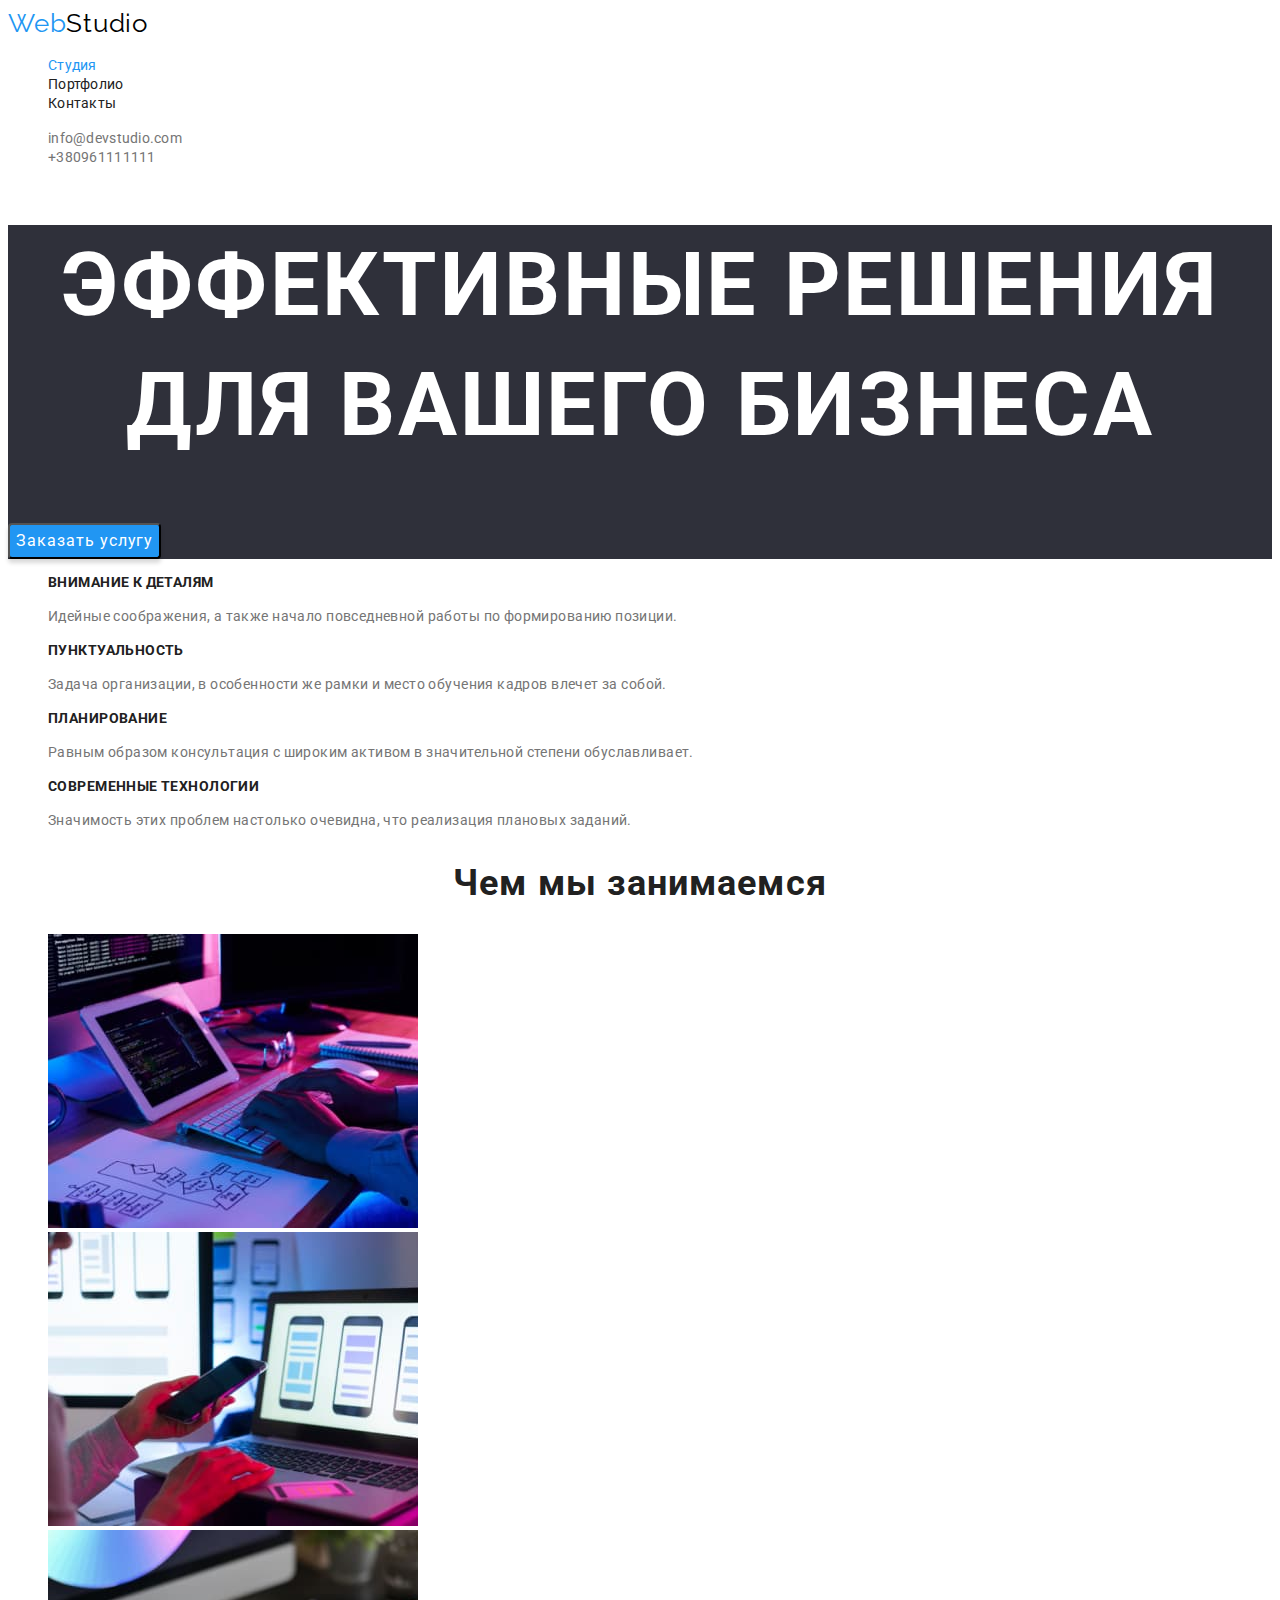
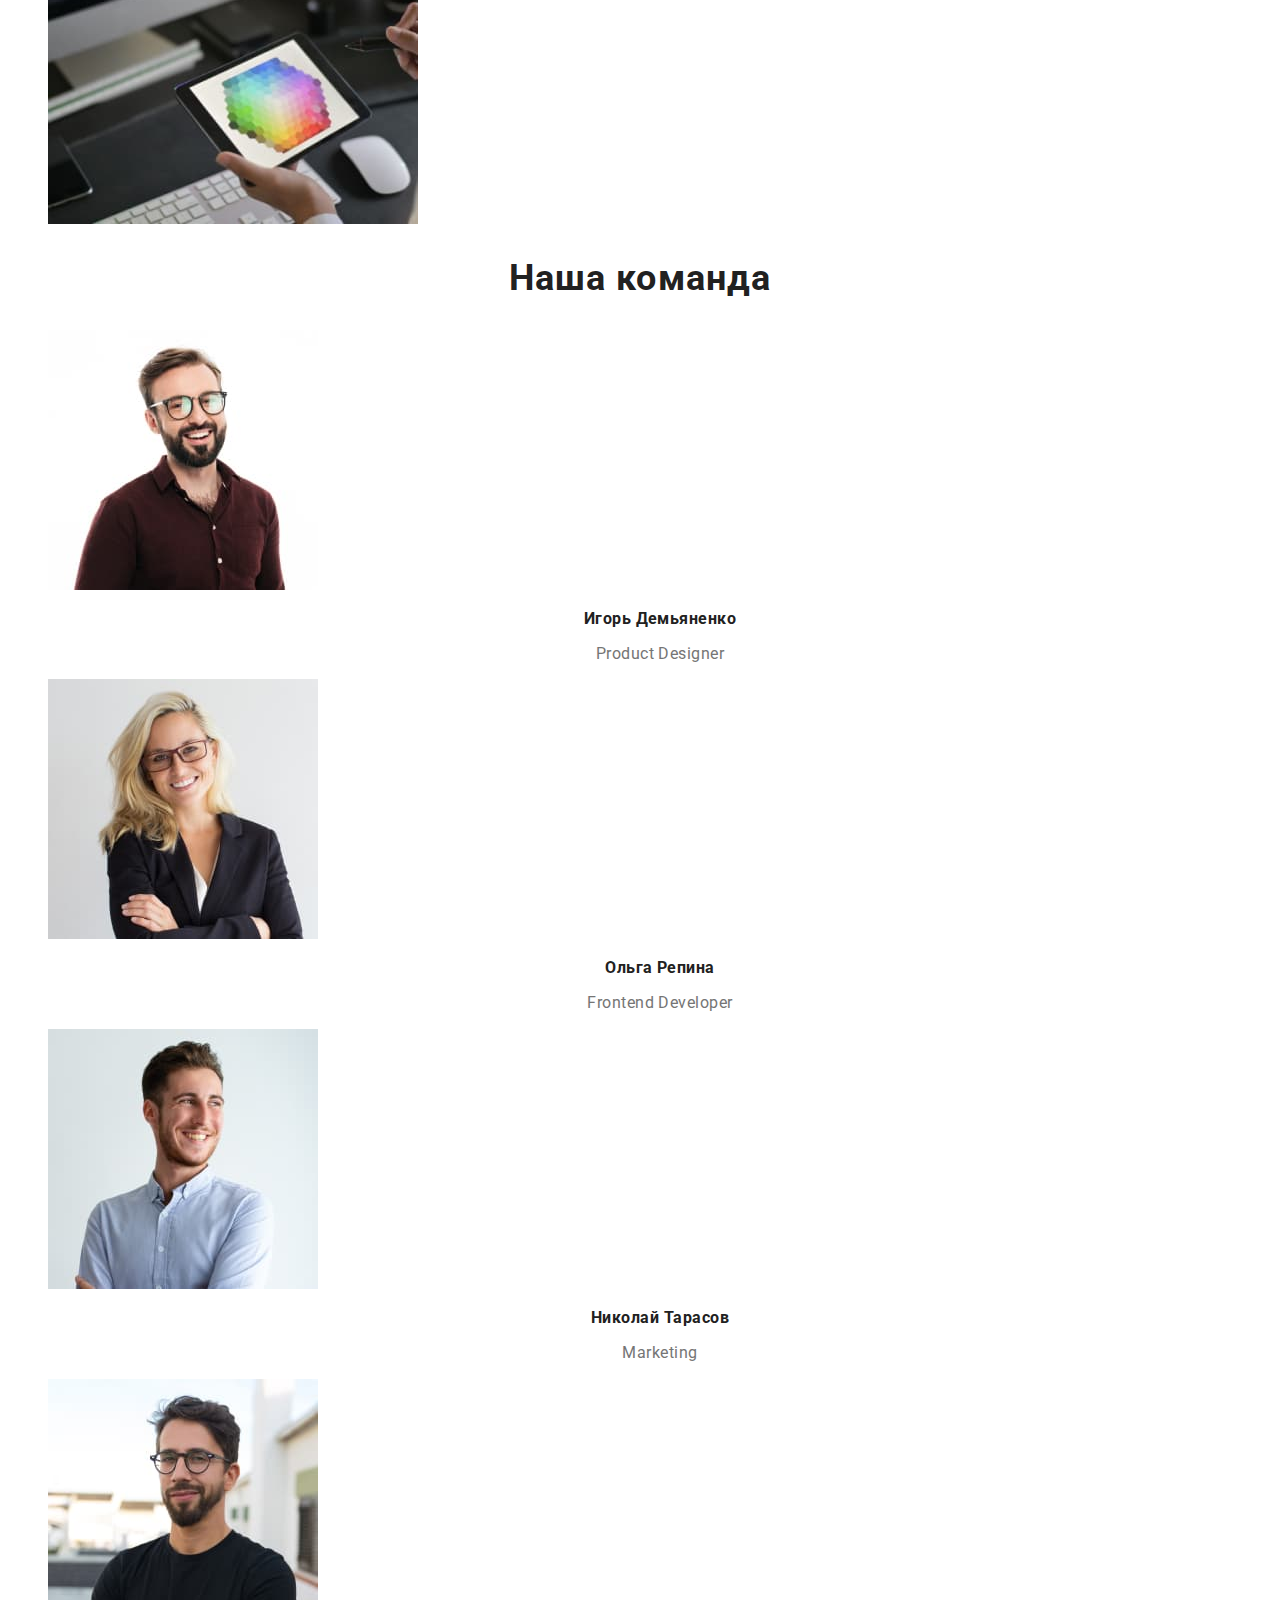
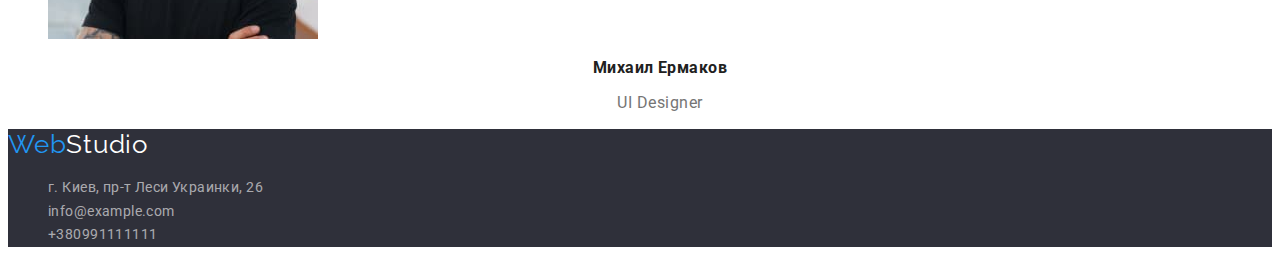
<file: index.html>
<!DOCTYPE html>
<html lang="ru">

<head>
    <meta charset="UTF-8">
    <meta http-equiv="X-UA-Compatible" content="IE=edge">
    <meta name="viewport" content="width=device-width, initial-scale=1.0">
    <title>Document</title>
    <link rel="preconnect" href="https://fonts.googleapis.com">
    <link rel="preconnect" href="https://fonts.gstatic.com" crossorigin>
    <link href="https://fonts.googleapis.com/css2?family=Raleway:wght@700&family=Roboto:wght@400;500;700;900&display=swap"
        rel="stylesheet">
    <link rel="stylesheet" href="./css/styles.css">
</head>

<body>
    <!--шапка-->
    <header class="header">
        <nav class="navigation">
            <a href="index.html" class="link-logo"> Web<span class="logo-upper">Studio</span></a>
            <ul class="header-list">
                <li><a href="index.html" class="header-link current">Студия</a></li>
                <li><a href="portfolio.html" class="header-link">Портфолио</a></li>
                <li><a href="" class="header-link">Контакты</a></li>
            </ul>
        </nav>
        <ul class="connect-list">
            <li><a href="mailto:info@devstudio.com" class="mail-link">info@devstudio.com</a></li>
            <li><a href="tel:+380961111111" class="tel-link">+380961111111</a></li>
        </ul>
    </header>
    <!--герой-->
    <main class="hero">
        <section class="hero-section">
            <h1 class="hero-title">Эффективные решения для вашего бизнеса</h1>
            <button type="button" class="hero-btn">Заказать услугу</button>
        </section>
        <!--переваги -->
        <section class="advantages-section">
            <h2 class="visually-hidden"> Наши премиущества</h2>
            <ul class="advantages-list">
                <li class="advantages-item">
                    <h3 class="advantages-title">Внимание к деталям</h3>
                    <p class="advantages-posttitle">Идейные соображения, а также начало повседневной работы по формированию позиции.</p>
                </li>
                <li class="advantages-item">
                    <h3 class="advantages-title">Пунктуальность</h3>
                    <p class="advantages-posttitle">Задача организации, в особенности же рамки и место обучения кадров влечет за собой.</p>
                </li>
                <li class="advantages-item">
                    <h3 class="advantages-title">Планирование</h3>
                    <p class="advantages-posttitle">Равным образом консультация с широким активом в значительной степени обуславливает.</p>
                </li>
                <li class="advantages-item">
                    <h3 class="advantages-title">Современные технологии</h3>
                    <p class="advantages-posttitle">Значимость этих проблем настолько очевидна, что реализация плановых заданий.</p>
                </li>
            </ul>
        </section>
        <!--чим-ми-займаємось-->
        <section class="what-do-section">
            <h2 class="what-do-title">Чем мы занимаемся</h2>
            <ul class="what-do-list">
                <li><img src="./images/what-we-do-sec/img.jpg" alt="руки печатают на клавиатуре" width="370" height="294">
                </li>
                <li><img src="./images/what-we-do-sec/box2.jpg"
                        alt="девушка левой рукой держит смартфон,а правой печатает на ноутбуке" width="370"
                        height="294"></li>
                <li><img src="./images/what-we-do-sec/img1.jpg"
                        alt="человек держит планшет в руке, на котором нарисованы соты разных цветов" width="370"
                        height="294"></li>
            </ul>
        </section>
        <!--наша-команда-->
        <section class="our-team-section">
            <h2 class="our-team-title">Наша команда</h2>
            <ul class="our-team-list">
                <li class="our-team-item">
                    <img src="./images/our-team/img.jpg" alt="молодой мужчина в очках с бородой" width="270" height="260">
                    <h3 class="team-item-title">Игорь Демьяненко</h3>
                    <p class="team-item-posttitle" lang="en">Product Designer</p>
                </li>
                <li class="our-team-item">
                    <img src="./images/our-team/img1.jpg" alt="молодаяженщина в очках" width="270" height="260">
                    <h3 class="team-item-title">Ольга Репина</h3>
                    <p class="team-item-posttitle" lang="en">Frontend Developer</p>
                </li>
                <li class="our-team-item">
                    <img src="./images/our-team/img2.jpg" alt="улыбчивый молодой мужчина с коротко стриженой бородой"
                        width="270" height="260">
                    <h3 class="team-item-title">Николай Тарасов</h3>
                    <p class="team-item-posttitle" lang="en">Marketing</p>
                </li>
                <li class="our-team-item">
                    <img src="./images/our-team/img3.jpg" alt="молодой мужчина в очках с бородой" width="270" height="260">
                    <h3 class="team-item-title">Михаил Ермаков</h3>
                    <p class="team-item-posttitle" lang="en">UI Designer</p>
                </li>
            </ul>
        </section>
    </main>
    <!--footer-->
    <footer class="footer">
        <a href="index.html" class="link-logo"> Web<span class="logo-down">Studio</span></a>
        <address class="footer-adress">
            <ul class="footer-list">
                <li><a href="https://goo.gl/maps/oyDhFiv2QyC5TaA9A" class="footer-item-adres" target=_blank rel="noopener noreferrer nofollow">г.
                        Киев, пр-т Леси Украинки, 26</a></li>
                <li><a href="mailto:info@example.com" class="footer-link">info@example.com</a></li>
                <li><a href="tel:+380991111111" class="footer-link">+380991111111</a></li>
            </ul>
        </address>
    </footer>
</body>

</html>
</file>
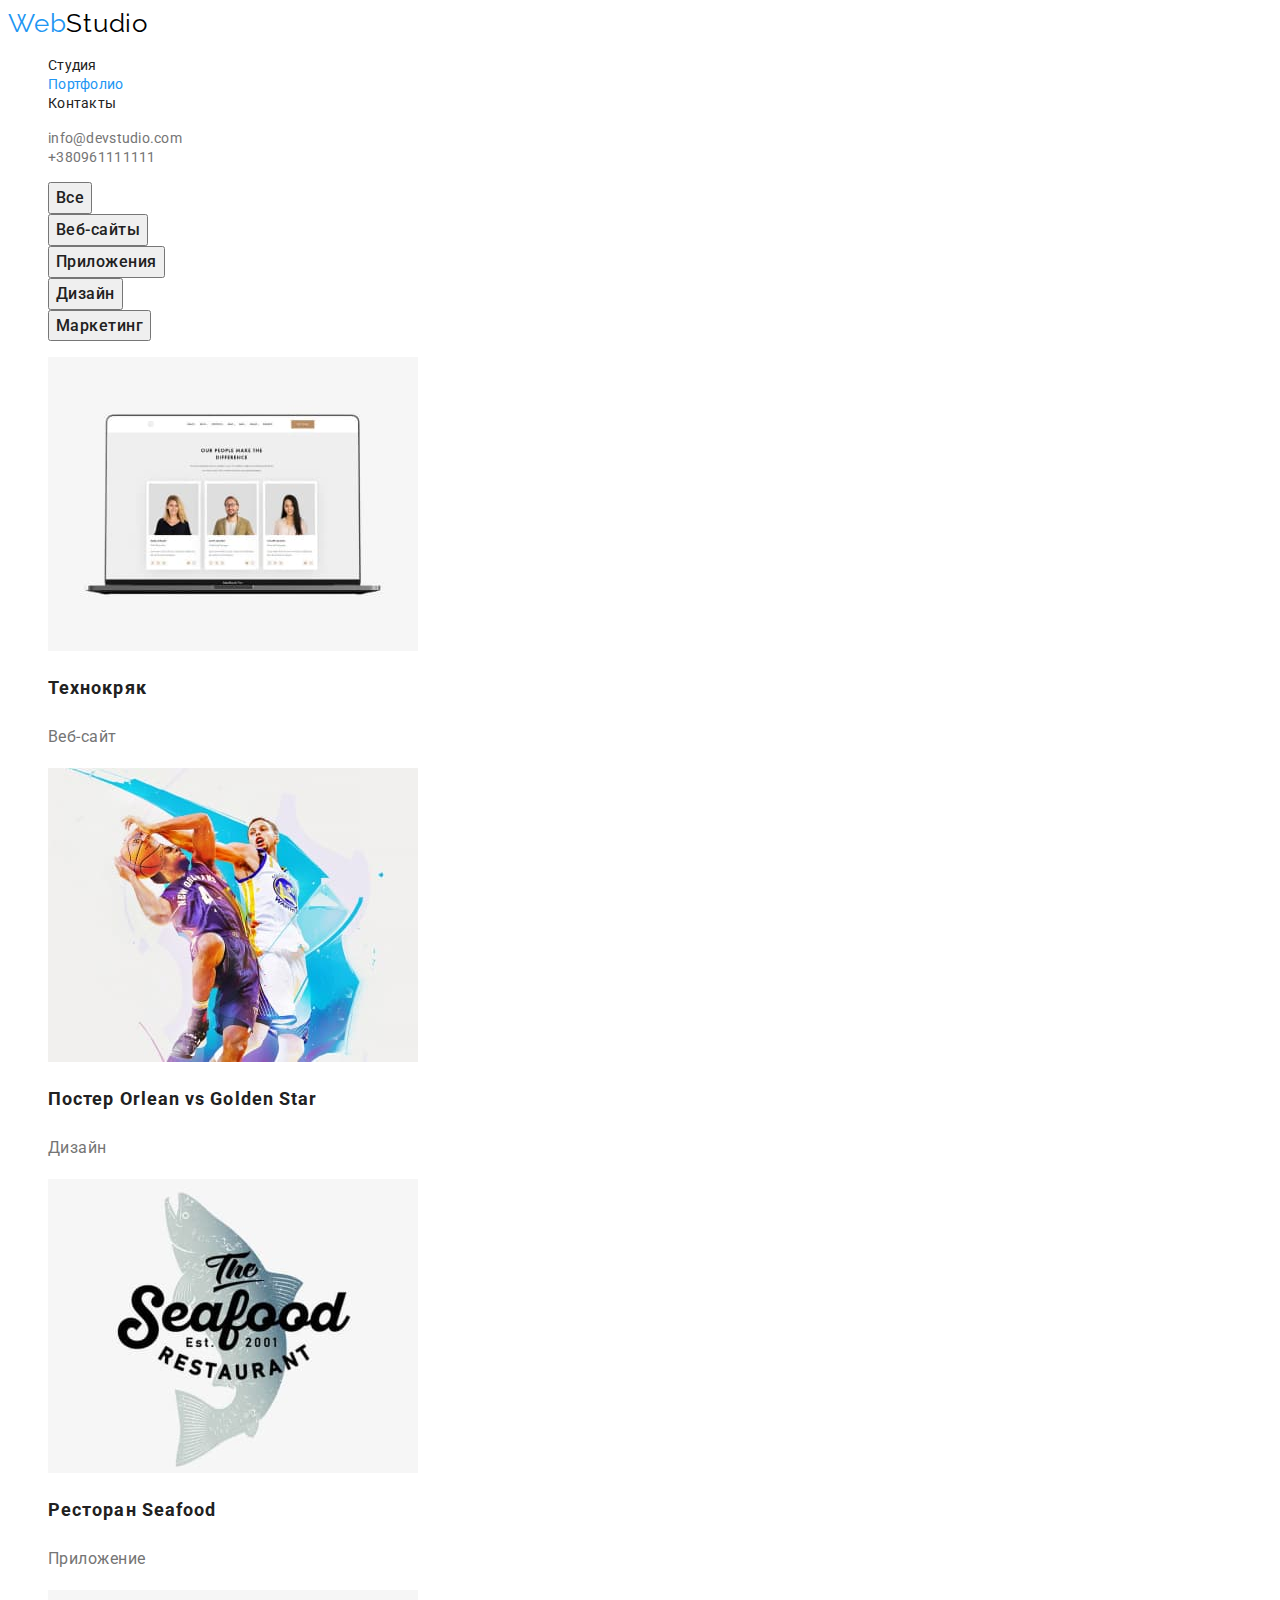
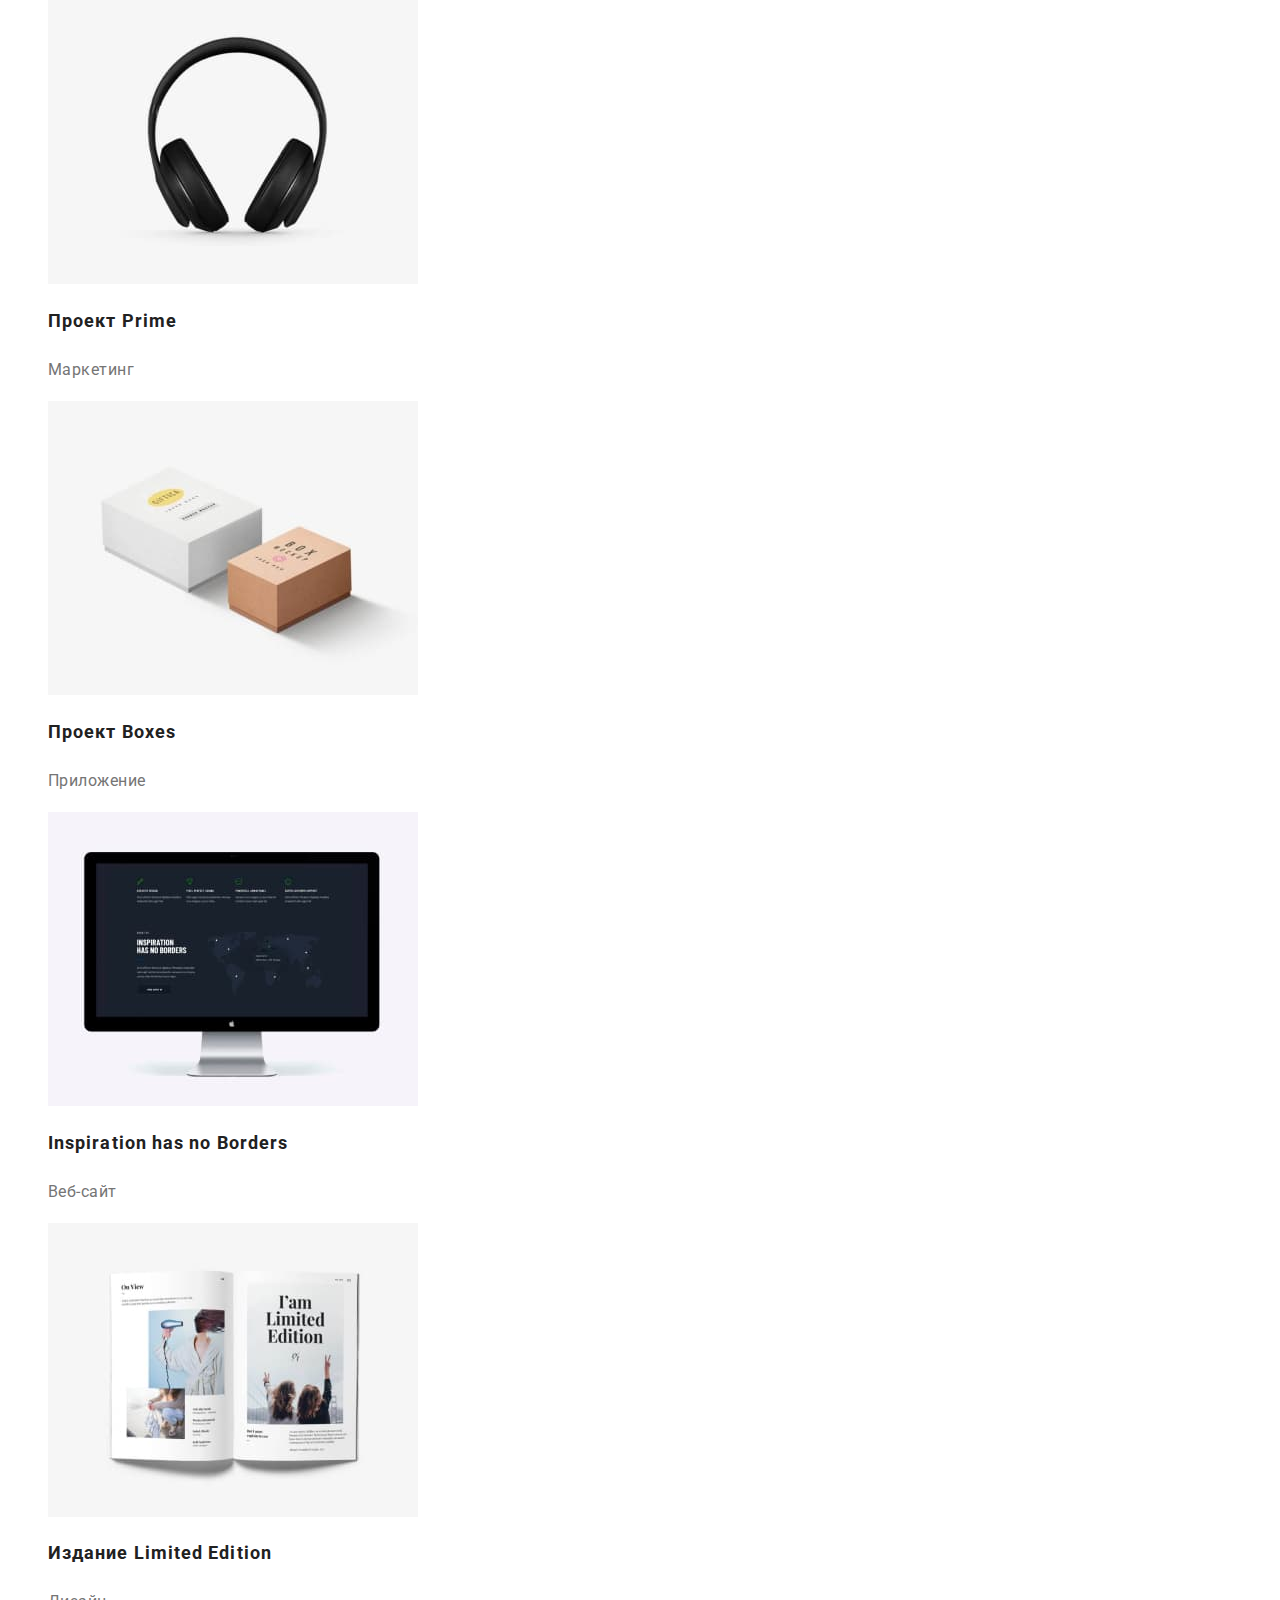
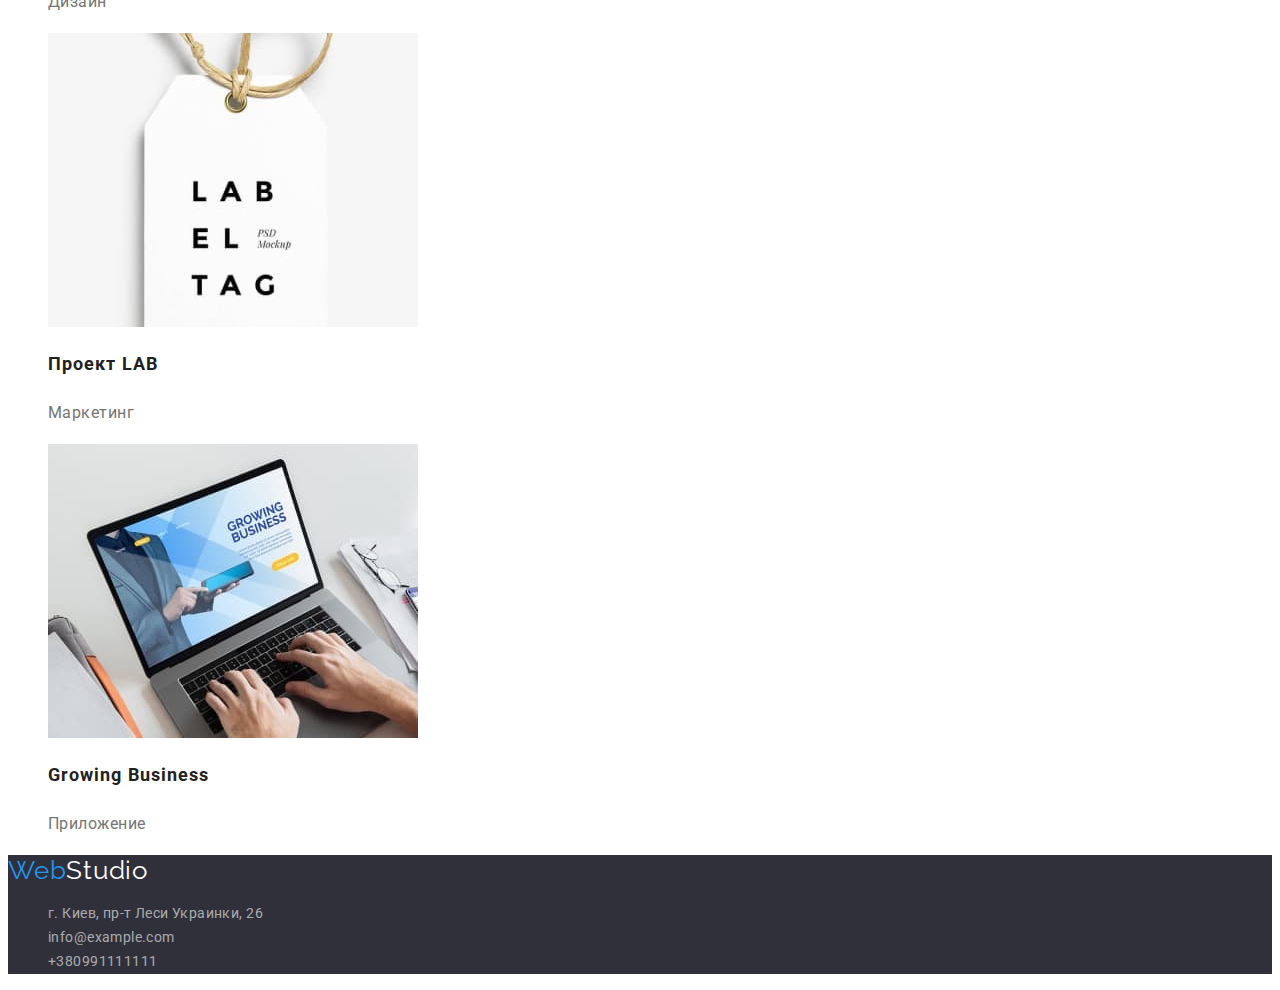
<file: portfolio.html>
<!DOCTYPE html>
<html lang="ru">
<head>
    <meta charset="UTF-8">
    <meta http-equiv="X-UA-Compatible" content="IE=edge">
    <meta name="viewport" content="width=device-width, initial-scale=1.0">
    <title>Document</title>
    <link rel="preconnect" href="https://fonts.googleapis.com">
    <link rel="preconnect" href="https://fonts.gstatic.com" crossorigin>
    <link href="https://fonts.googleapis.com/css2?family=Raleway:wght@700&family=Roboto:wght@400;500;700;900&display=swap"
        rel="stylesheet">
    <link rel="stylesheet" href="./css/styles.css">
</head>
<body>
    <!--шапка-->
    <header class="header">
        <nav class="navigation">
            <a href="index.html" class="link-logo"> Web<span class="logo-upper">Studio</span></a>
            <ul class="header-list">
                <li><a href="index.html" class="header-link">Студия</a></li>
                <li><a href="/portfolio.html" class="header-link current">Портфолио</a></li>
                <li><a href="" class="header-link">Контакты</a></li>
            </ul>
        </nav>
        <ul class="connect-list">
            <li><a href="mailto:info@devstudio.com" class="mail-link">info@devstudio.com</a></li>
            <li><a href="tel:+380961111111" class="tel-link">+380961111111</a></li>
        </ul>
    </header>
    <!--hero-->
    <main class="main-portfolio">
        <section class="functional">
            <h1 class="visually-hidden">our-functional</h1>
        <ul class="bottons-list">
            <li><button type="button" class="btn-portfolio">Все</button></li> 
            <li><button type="button" class="btn-portfolio">Веб-сайты</button></li>
            <li><button type="button" class="btn-portfolio">Приложения</button></li>
            <li><button type="button" class="btn-portfolio">Дизайн</button></li>
            <li><button type="button" class="btn-portfolio">Маркетинг</button></li>
        </ul>
        <ul class="projects-list">
            <li>
                <a href="" class="projects-link">
                <img src="./images/portfolio-img/img.jpg" 
                alt="на ноутбуке открыты резюмэ сотрудников"
                width="370"
                height="294">
                <h2 class="projects-title">Технокряк</h2>
                <p class="projects-posttitle">Веб-сайт</p>
                </a>
            </li>
            <li>
                <a href="" class="projects-link">
                <img src="./images/portfolio-img/img1.jpg" 
                alt="два баскетболиста в прыжке"
                width="370"
                height="294">
                <h2 class="projects-title">Постер <span lang="en" class="projects-title">Orlean vs Golden Star</span></h2>
                <p class="projects-posttitle">Дизайн</p>
                </a>
            </li>
            <li>
                <a href="" class="projects-link">
                <img src="./images/portfolio-img/img2.jpg" 
                alt="логотип ресторана"
                width="370"
                height="294">
                <h2 class="projects-title">Ресторан <span lang="en" class="projects-title">Seafood</span></h2>
                <p class="projects-posttitle">Приложение</p>
                </a>
            </li>
            <li>
                <a href="" class="projects-link">
                <img src="./images/portfolio-img/img3.jpg" 
                alt="внешние беспроводные наушники"
                width="370"
                height="294">
                <h2 class="projects-title">Проект <span lang="en" class="projects-title">Prime</span> </h2>
                <p class="projects-posttitle">Маркетинг</p>
                </a>
            </li>
            <li>
                <a href="" class="projects-link">
                <img src="./images/portfolio-img/img4.jpg" 
                alt="две картонные коробки, белая и коричневая"
                width="370"
                height="294">
                <h2 class="projects-title">Проект <span lang="en" class="projects-title">Boxes</span></h2>
                <p class="projects-posttitle">Приложение</p>
                </a>
            </li>
            <li>
                <a href="" class="projects-link">
                <img src="./images/portfolio-img/img5.jpg" 
                alt="монитор, на котором карта плоской земли"
                width="370"
                height="294">
                <h2 class="projects-title" lang="en"> Inspiration has no Borders</h2>
                <p class="projects-posttitle">Веб-сайт</p>
                </a>
            </li>
            <li>
                <a href="" class="projects-link">
                <img src="./images/portfolio-img/img6.jpg" 
                alt="открытая книга"
                width="370"
                height="294">
                <h2 class="projects-title">Издание <span class="projects-title" lang="en">Limited Edition</span> </h2>
                <p class="projects-posttitle">Дизайн</p>
                </a>
            </li>
            <li>
                <a href="" class="projects-link">
                <img src="./images/portfolio-img/img7.jpg" 
                alt="ярлык с натписью"
                width="370"
                height="294">
                <h2 class="projects-title"> Проект <span lang="en" class="projects-title">LAB</span> </h2>
                <p class="projects-posttitle">Маркетинг</p>
                </a>
            </li>
            <li>
                <a href="" class="projects-link">
                <img src="./images/portfolio-img/img8.jpg" 
                alt="руки печатают на ноутбуке"
                width="370"
                height="294">
                <h2 class="projects-title" lang="en"> Growing Business</h2>
                <p class="projects-posttitle">Приложение</p>
                </a>
            </li>
        </ul>
        </section>
    </main>
    <!--footer-->
    <footer class="footer">
        <a href="index.html" class="link-logo"> Web<span class="logo-down">Studio</span></a>
        <address class="footer-adress">
            <ul class="footer-list">
                <li><a href="https://goo.gl/maps/oyDhFiv2QyC5TaA9A" class="footer-item-adres" target=_blank
                        rel="noopener noreferrer nofollow">г.
                        Киев, пр-т Леси Украинки, 26</a></li>
                <li><a href="mailto:info@example.com" class="footer-link">info@example.com</a></li>
                <li><a href="tel:+380991111111" class="footer-link">+380991111111</a></li>
            </ul>
        </address>
    </footer>
</body>
</html>
</file>
<file: css/styles.css>
:root {
  --primary-text-color: #757575;
  --header-links-title-text-color: #212121;
  --accent-color: #2196f3;
  --background-color: #2f303a;
  --hero-text-color: #ffffff;
  --shadow-color: rgba(0, 0, 0, 0.15);
  --hover-btn-color: #188ce8;
  --footer-item-adres-color: rgba(255, 255, 255, 0.6);
  --box-shadow-color: 0px 4px 4px rgba(0, 0, 0, 0.15);
}
/*--style logo--*/
.link-logo {
  color: #2196f3;
  text-decoration: none;
  font-family: "Raleway";
  font-size: 26px;
  line-height: 1.19;
  letter-spacing: 0.03em;
}
.logo-upper {
  color: #000000;
}

.logo-down {
  color: #ffffff;
}
/*--del-points*/
ul {
  list-style: none;
}
/*--base-body-colors-font--*/
body {
  font-family: "Roboto", sans-serif;
  background: var(--hero-text-color);
  color: var(--primary-text-color);
}

/*--style index*/

/*--header--*/

.header-link {
  text-decoration: none;
  font-size: 14px;
  line-height: 1.14;
  letter-spacing: 0.02em;
  color: var(--header-links-title-text-color);
}
.mail-link,
.tel-link {
  text-decoration: none;
  font-size: 14px;
  line-height: 1.14;
  letter-spacing: 0.02em;
  color: var(--primary-text-color);
}

.tel-link:hover,
.tel-link:focus,
.tel-link:active,
.mail-link:hover,
.mail-link:focus,
.mail-link:active,
.header-link:hover,
.header-link:focus,
.header-link:active,
.connect-list:hover,
.connect-list:focus,
.connect-list:active,
.current {
  color: var(--accent-color);
}

/*--hero--*/
.hero-section {
  background-color: var(--background-color);
  font-size: 44px;
  line-height: 1.36;
  text-align: center;
  letter-spacing: 0.06em;
  text-transform: uppercase;
  color: var(--hero-text-color);
}
.hero-btn {
  font-family: inherit;
  cursor: pointer;
  font-size: 16px;
  line-height: 1.87;
  display: flex;
  align-items: center;
  text-align: center;
  letter-spacing: 0.06em;
  color: var(--hero-text-color);
  background: var(--accent-color);
  box-shadow: var(--box-shadow-color);
  border-radius: 4px;
}
.hero-btn:hover,
.hero-btn:focus,
.hero-btn:active {
  color: var(--hover-btn-color);
}

/*--advantages*/
.visually-hidden {
  position: absolute;
  white-space: nowrap;
  width: 1px;
  height: 1px;
  overflow: hidden;
  border: 0;
  padding: 0;
  clip: rect(0 0 0 0);
  clip-path: inset(50%);
  margin: -1px;
}
.advantages-title {
  font-size: 14px;
  line-height: 1.14;
  letter-spacing: 0.03em;
  text-transform: uppercase;
  color: var(--header-links-title-text-color);
}
.advantages-posttitle {
  font-size: 14px;
  line-height: 1.71;
  letter-spacing: 0.03em;
  color: var(--primary-text-color);
}
/*--what-we-do-section--*/
.what-do-title {
  font-size: 36px;
  line-height: 1.16;
  text-align: center;
  letter-spacing: 0.03em;
  color: var(--header-links-title-text-color);
}
/*--our-team-section--*/
.our-team-title {
  font-size: 36px;
  line-height: 1.16;
  text-align: center;
  letter-spacing: 0.03em;
  color: var(--header-links-title-text-color);
}
.team-item-title {
  font-size: 16px;
  line-height: 1.18;
  text-align: center;
  letter-spacing: 0.03em;
  color: var(--header-links-title-text-color);
}
.team-item-posttitle {
  font-size: 16px;
  line-height: 1.18;
  text-align: center;
  letter-spacing: 0.03em;
  color: var(--primary-text-color);
}
/*--footer--*/
.footer {
  background-color: var(--background-color);
}
.footer-item-adres,
.footer-link {
  text-decoration: none;
  font-style: normal;
  font-weight: normal;
  font-size: 14px;
  line-height: 1.71;
  letter-spacing: 0.03em;
  color: var(--footer-item-adres-color);
}
.footer-item-adres:focus,
.footer-item-adres:hover,
.footer-item-adres:active,
.footer-link:hover,
.footer-link:focus,
.footer-link:active {
  color: var(--hero-text-color);
}

/*--portfolio--*/

/*--header-done-on-index.html--*/

/*--hero--*/
.btn-portfolio {
  font-family: inherit;
  cursor: pointer;
  font-weight: 500;
  font-size: 16px;
  line-height: 1.62;
  text-align: center;
  letter-spacing: 0.03em;
  color: var(--header-links-title-text-color);
}
.btn-portfolio:hover,
.btn-portfolio:focus,
.btn-portfolio:active {
  color: var(--hero-text-color);
  background: var(--accent-color);
  box-shadow: 0px 3px 1px rgba(0, 0, 0, 0.1), 0px 1px 2px rgba(0, 0, 0, 0.08),
    0px 2px 2px rgba(0, 0, 0, 0.12);
  border-radius: 4px;
}
.projects-link {
  text-decoration: none;
}
.projects-title {
  font-size: 18px;
  line-height: 2;
  letter-spacing: 0.06em;
  color: var(--header-links-title-text-color);
}
.projects-posttitle {
  font-size: 16px;
  line-height: 1.87;
  letter-spacing: 0.03em;
  color: var(--primary-text-color);
}

/*--footer-done-on-index.html--*/
</file>
